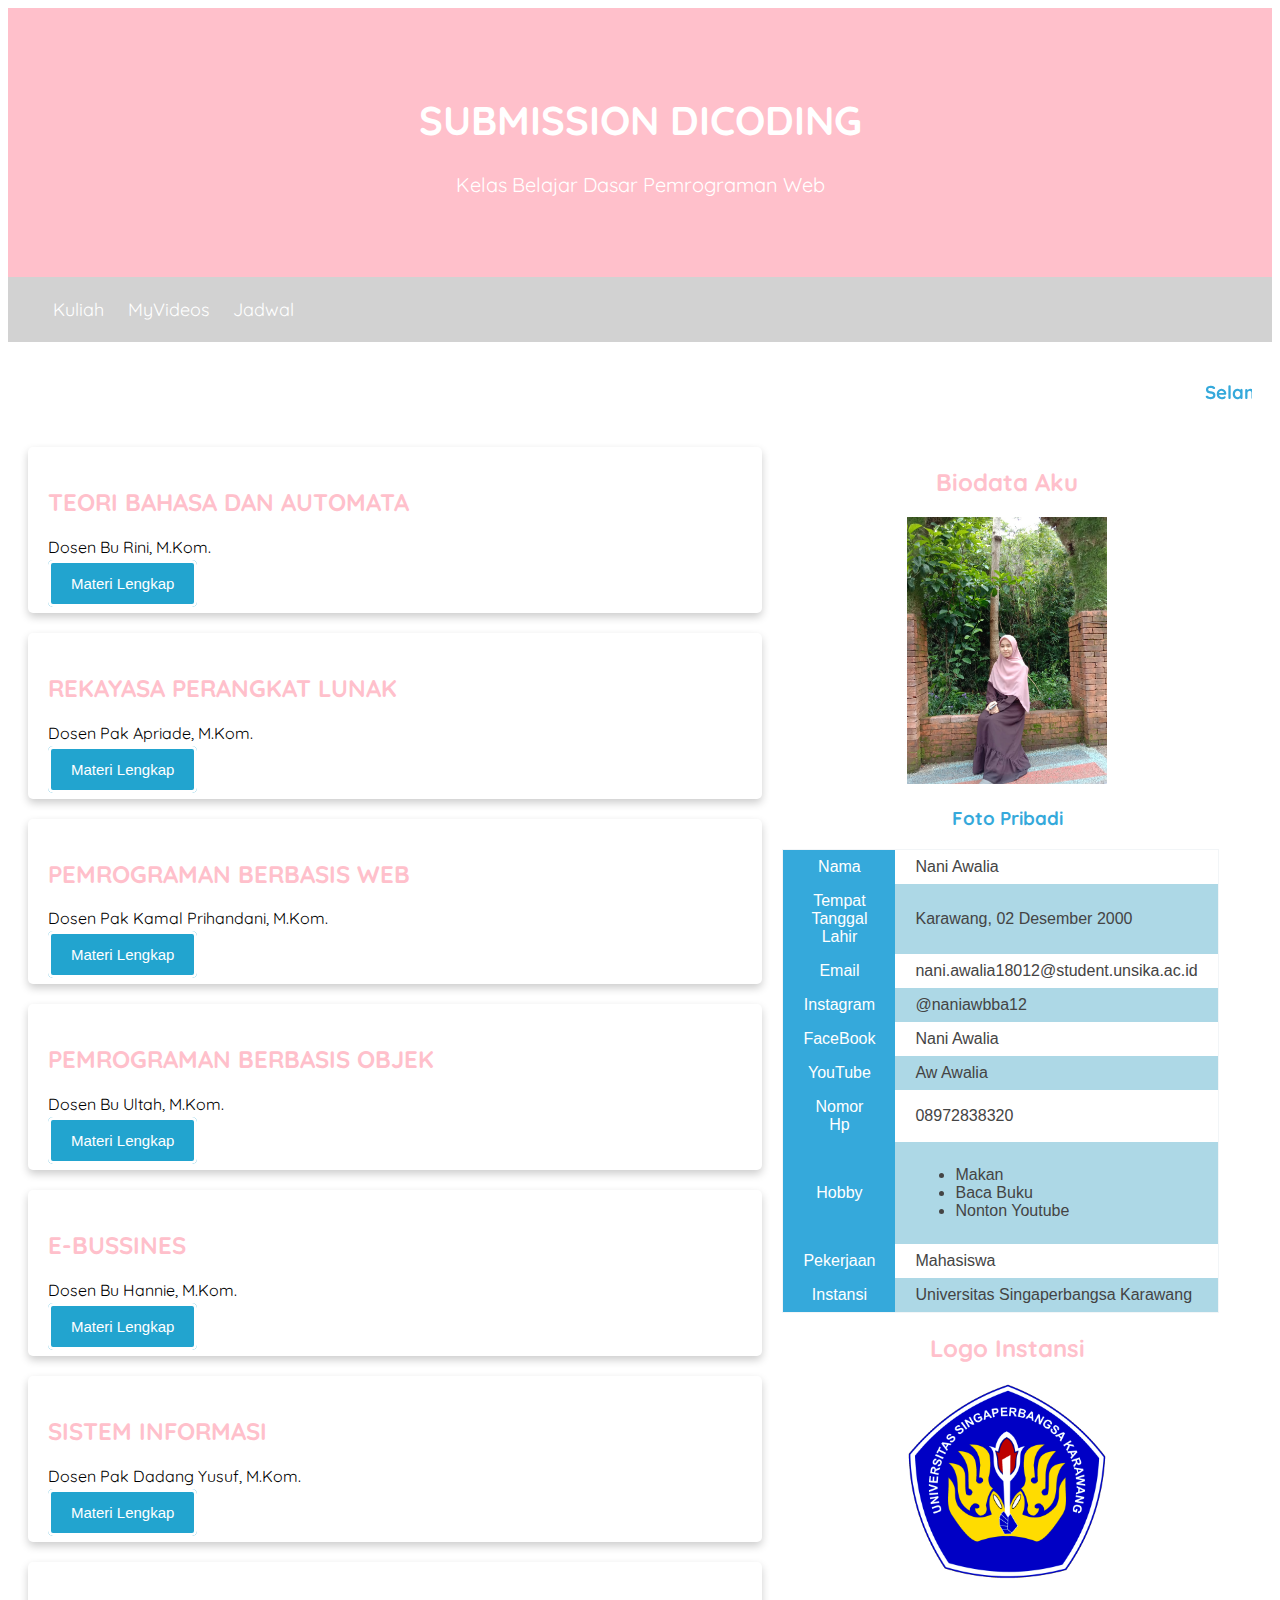
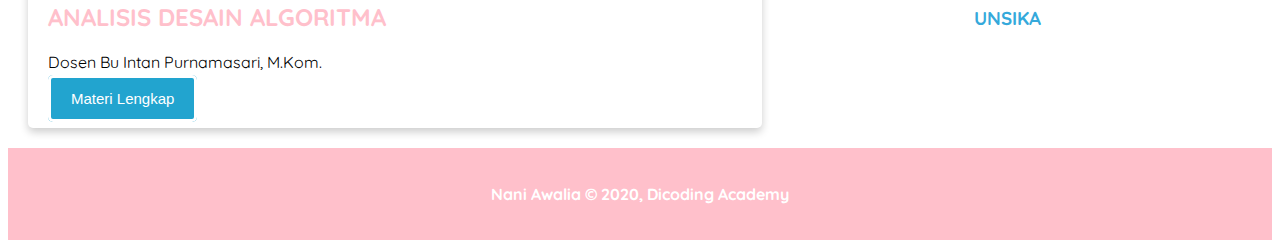
<file: index.html>
<!DOCTYPE html>
<html>
<head>
	<title>latihan</title>
	<link rel="stylesheet" href="assets/styles/gaya.css">
	<meta name="viewport" content="width=device-width, initial-scale=1">
	<script type="text/javascript">
		<!--
			var nama = prompt("Masukan Nama Anda : ");
			window.alert ("Selamat Datang " + nama);

			function pesan(){
				alert(nama+", Kamu bakal dialihkan ke Google Drive untuk melihat materi lengkapnya, oke");
			}
		//-->
	</script>

</head>
<body>
		<header>
			<div class="jumbotron">
				<h1>SUBMISSION DICODING</h1>
				<p>Kelas Belajar Dasar Pemrograman Web</p>
			</div>
			
			<nav>
				<ul>
					<li><a href="index.html">Kuliah</a></li>
					<li><a href="video.html">MyVideos</a></li>
					<li><a href="jadwal.html">Jadwal</a></li>
				</ul>
			
			</nav>
		</header>

		<main>
			<marquee><h3>Selamat Datang di WEB Nani Awalia</h3></marquee>
			<div id="content">
				<article class="card">
					<h2>TEORI BAHASA DAN AUTOMATA</h2>
					<p>Dosen Bu Rini, M.Kom.</p>
					<a onclick=pesan() href="https://drive.google.com/drive/folders/1NqwEk0HYkH1Z06E-PE6o0HYGHwyCXeB2?usp=sharing">Materi Lengkap</a>
				</article>
				
				<article class="card">
					<h2>REKAYASA PERANGKAT LUNAK</h2>
					<p>Dosen Pak Apriade, M.Kom.</p>
					<a onclick=pesan() href="https://drive.google.com/drive/folders/1NoICP4hYlMpClVR6_QCn8eEFj7SeQc8K?usp=sharing">Materi Lengkap</a>
				</article>

				<article class="card">
					<h2>PEMROGRAMAN BERBASIS WEB</h2>
					<p>Dosen Pak Kamal Prihandani, M.Kom.</p>
					<a onclick=pesan() href="https://drive.google.com/drive/folders/1uvOtDtdCWMAWwhD6uv9F7DtyeXIXOdIc?usp=sharing">Materi Lengkap</a>
				</article>

				<article class="card">
					<h2>PEMROGRAMAN BERBASIS OBJEK</h2>
					<p>Dosen Bu Ultah, M.Kom.</p>
					<a onclick=pesan() href="https://drive.google.com/drive/folders/1QqbrGFPcS1BO5tuDbuuS3hHR6pXjDMA9?usp=sharing">Materi Lengkap</a>
				</article>

				<article class="card">
					<h2>E-BUSSINES</h2>
					<p>Dosen Bu Hannie, M.Kom.</p>
					<a onclick=pesan() href="https://drive.google.com/drive/folders/1q2PUHprimxkVH0AhDg8kUssuWdpxRFXG?usp=sharing">Materi Lengkap</a>
				</article>

				<article class="card">
					<h2>SISTEM INFORMASI</h2>
					<p>Dosen Pak Dadang Yusuf, M.Kom.</p>
					<a onclick=pesan() href="https://drive.google.com/drive/folders/1Q7AytRX5Ry1KqhltVnK-VKF7rbHqHDB-?usp=sharing">Materi Lengkap</a>
				</article>

				<article class="card">
					<h2>ANALISIS DESAIN ALGORITMA</h2>
					<p>Dosen Bu Intan Purnamasari, M.Kom.</p>
					<a onclick=pesan() href="https://drive.google.com/drive/folders/1eUz7SBHNRIeyIabh8-Y9bEFKUfxRO7JC?usp=sharing">Materi Lengkap</a>
				</article>
			</div>
			
			<aside>	
				<article class="profile">
					<header>
						<h2>Biodata Aku</h2>
						<figure>
							<img src="assets/image/nani.jpg">
							<figcaption><h3>Foto Pribadi</h3></figcaption>
						</figure>
					</header>
					<section>
						<table class="table">
							<tr>
								<th>Nama</th>
								<td>Nani Awalia</td>
							</tr>
							<tr>
								<th>Tempat Tanggal Lahir</th>
								<td>Karawang, 02 Desember 2000</td>
							</tr>
							<tr>
								<th>Email</th>
								<td>nani.awalia18012@student.unsika.ac.id</td>
							</tr>
							<tr>
								<th>Instagram</th>
								<td>@naniawbba12</td>
							</tr>
							<tr>
								<th>FaceBook</th>
								<td>Nani Awalia</td>
							</tr>
							<tr>
								<th>YouTube</th>
								<td>Aw Awalia</td>
							</tr>
							<tr>
								<th>Nomor Hp</th>
								<td>08972838320</td>
							</tr>
							<tr>
								<th>Hobby</th>
								<td>
									<ul>
										<li>Makan</li>
										<li>Baca Buku</li>
										<li>Nonton Youtube</li>
									</ul>
								</td>
							</tr>
							<tr>
								<th>Pekerjaan</th>
								<td>Mahasiswa</td>
							</tr>
							<tr>
								<th>Instansi</th>
								<td>Universitas Singaperbangsa Karawang</td>
							</tr>
						</table>
						<div class="logo">
							<h2>Logo Instansi</h2>
							<figure>
								<img src="assets/image/unsika.png">
								<figcaption><h3>UNSIKA</h3></figcaption>
							</figure>
						</div>
					</section>
				</article>
			</aside>
		</main>


		<footer>
			<p>Nani Awalia &#169; 2020, Dicoding Academy</p>
		</footer>
</body>
</html>
</file>
<file: assets/styles/gaya.css>
@import url('https://fonts.googleapis.com/css2?family=Quicksand:wght@400;700&display=swap');

@media screen and (max-width: 1000px){
	#content,
	aside, video{
		width: 100%;
		padding: 0;
	}

	article table{
		width: 100%;
		padding: 0;
	}

	.video, .caption{
		width: 100%;
		padding: 0;
	}
}

*{
	box-sizing: border-box;
}

body{
	font-family:'Quicksand', sans-serif;
}

h2{
	color: #FFC0CB;
}

h3{
	color: #35A9DB;
}

footer{
	padding: 20px;
	color: white;
	background-color: #FFC0CB;
	text-align: center;
	font-weight: bold;
}

nav a{
	font-size: 18px;
	font-weight: 400;
	text-decoration: none;
	color: white;
}

nav a:hover{
	font-weight: bold;
}

.profile header{
	text-align: center;
}

.logo{
	text-align: center;
}

.featured-image{
	width: 100%;
	max-height: 300px;
	object-fit: cover;
	object-position: center;
}

.profile img{
	width: 200px;
}

.card{
	box-shadow: 0 4px 8px 0 rgba(0, 0, 0, 0.2);
	border-radius: 5px;
	padding : 20px;
	margin-top: 20px;
}

.card a{
    font-family: sans-serif;
    font-size: 15px;
    background: #22a4cf;
    color: white;
    border: white 3px solid;
    border-radius: 5px;
    padding: 12px 20px;
    margin-top: 10px;
    text-decoration: none;
}

.card a:hover{
    opacity:0.9;
}

.jumbotron{
	font-size: 20px;
	padding:60px;
	background-color: #FFC0CB;;
	text-align: center;
	color: white;
}

nav li{
	display: inline;
	list-style-type: none;
	margin-right: 20px;
}

nav{
	background-color: #d2d2d2;
	padding: 5px;
	position: sticky;
	top: 0;
}

main{
	padding: 20px;
	overflow: auto;
}

#content{
	float: left;
	width: 60%;
}

aside{
	float: right;
	width: 40%;
	padding: 20px;
}

header{
	display: inline;
}

.table{
    font-family: sans-serif;
    color: #444;
    border-collapse: collapse;
    width: 50%;
    border: 1px solid #f2f5f7;
}
 
.table tr th{
    background: #35A9DB;
    color: #fff;
    font-weight: normal;
}
 
.table, th, td {
    padding: 8px 20px;
}
 
.table tr:hover {
    background-color:#35A9DB;
    color: #fff;
    font-weight: bold;
}
 
.table tr:nth-child(even) {
    background-color: #ADD8E6;
}

.table1{
    font-family: sans-serif;
    color: #444;
    border-collapse: collapse;
    width: 70%;
    border: 1px solid #f2f5f7;
    text-align: center;
}
 
.table1 tr th{
    background: #BDB76B;
    color: #fff;
    font-weight: normal;
}
 
.table1, th, td {
    padding: 8px 20px;
}
 
.table1 tr:hover {
    background-color:#BDB76B;
    color: #fff;
    font-weight: bold;
}
 
.table1 tr:nth-child(even) {
    background-color: #F0E68C;
}

.video{
	display: flex;
	width: 725px;
    height: 250px;
    padding: 20px;
    margin: 0 auto;
}

.caption{
    flex-grow: 1;
    margin: 5px;
    background-color:#ADD8E6;
    color: white;
    font-weight: bold;
    border: 2px solid #35A9DB;
    border-radius: 10px;
}

.caption:hover{
	background-color:#35A9DB;
}
</file>
